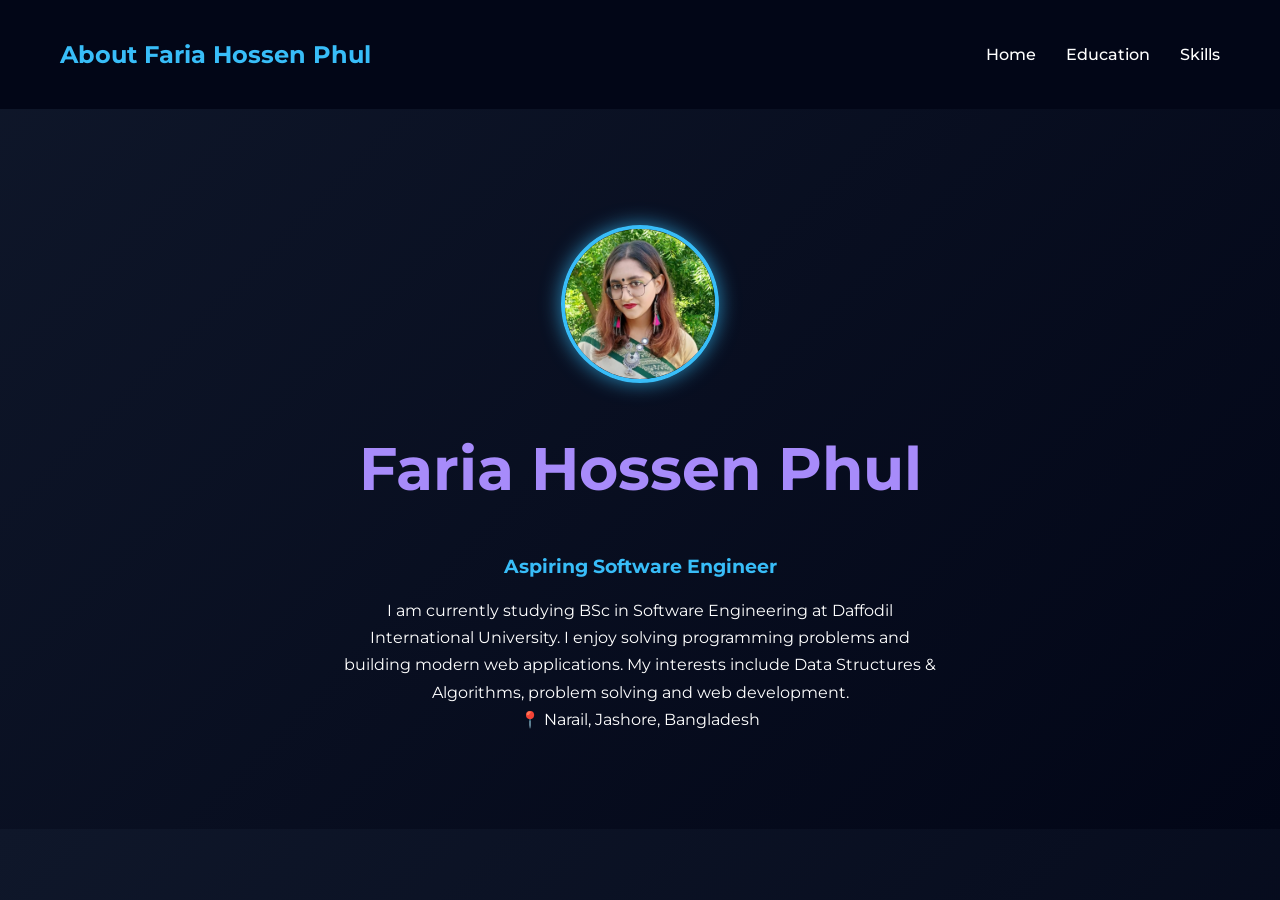
<file: index.html>
<!DOCTYPE html>
<html>

<head>

<title>About Faria Hossen Phul</title>

<link rel="stylesheet" href="style.css">

<link href="https://fonts.googleapis.com/css2?family=Montserrat:wght@300;400;600&display=swap" rel="stylesheet">

</head>

<body>

<nav>

<h2 class="logo">About Faria Hossen Phul</h2>

<ul>

<li><a href="index.html">Home</a></li>
<li><a href="education.html">Education</a></li>
<li><a href="skills.html">Skills</a></li>

</ul>

</nav>


<section class="hero">

<div class="hero-content">

<img src="phul1.jpeg" class="profile">

<h1>Faria Hossen Phul</h1>

<h3>Aspiring Software Engineer</h3>

<p>

I am currently studying BSc in Software Engineering at Daffodil International University.
I enjoy solving programming problems and building modern web applications.
My interests include Data Structures & Algorithms, problem solving and web development.

</p>

<p class="location">

📍 Narail, Jashore, Bangladesh

</p>

</div>

</section>

</body>

</html>
</file>
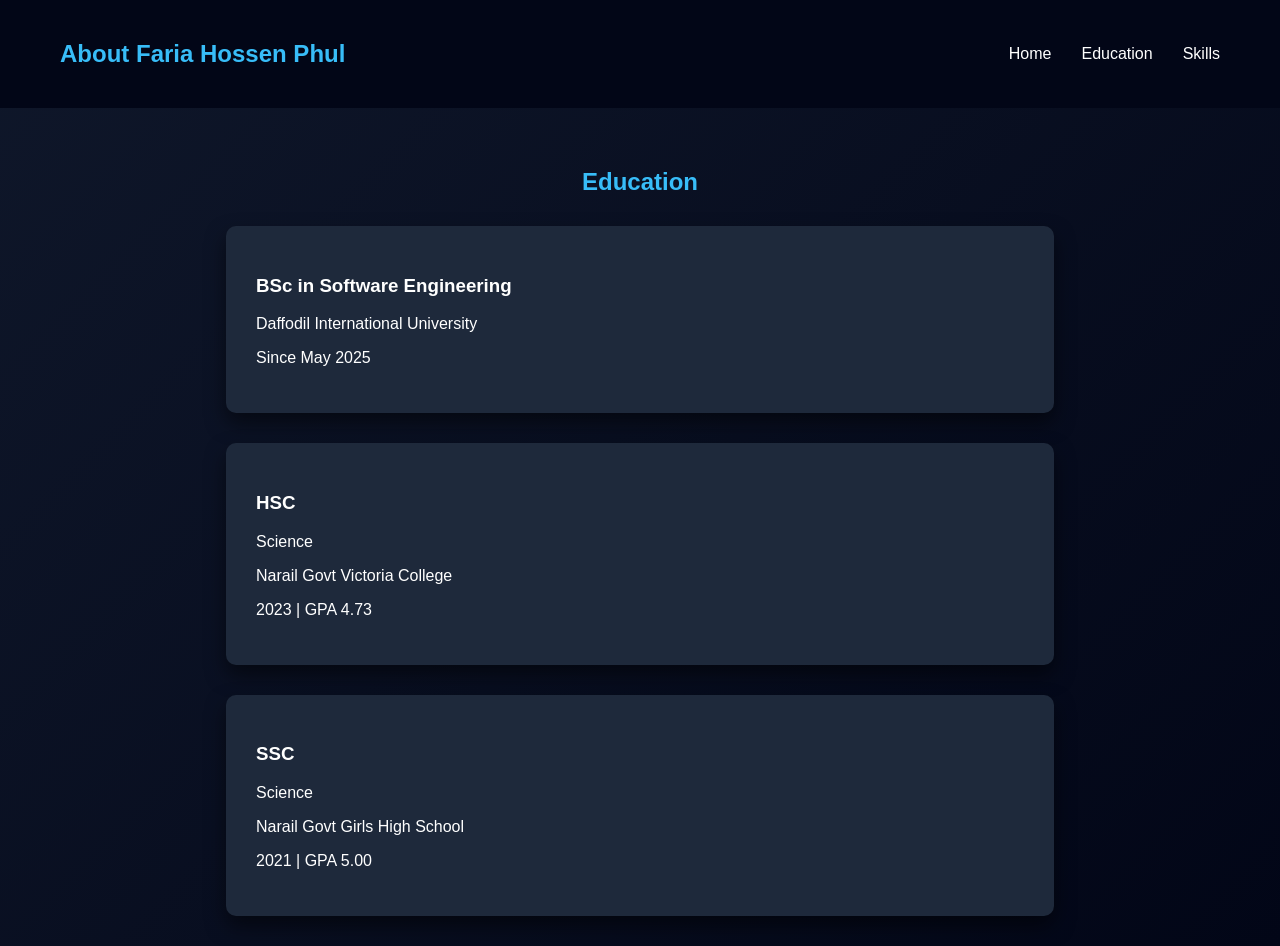
<file: education.html>
<!DOCTYPE html>
<html>

<head>

<title>Education</title>

<link rel="stylesheet" href="style.css">

</head>

<body>

<nav>

<h2 class="logo">About Faria Hossen Phul</h2>

<ul>

<li><a href="index.html">Home</a></li>
<li><a href="education.html">Education</a></li>
<li><a href="skills.html">Skills</a></li>

</ul>

</nav>

<section>

<h1 class="title">Education</h1>

<div class="edu-card">

<h3>BSc in Software Engineering</h3>

<p>Daffodil International University</p>

<p>Since May 2025</p>

</div>

<div class="edu-card">

<h3>HSC</h3>

<p>Science</p>

<p>Narail Govt Victoria College</p>

<p>2023 | GPA 4.73</p>

</div>

<div class="edu-card">

<h3>SSC</h3>

<p>Science</p>

<p>Narail Govt Girls High School</p>

<p>2021 | GPA 5.00</p>

</div>

</section>

</body>

</html>
</file>
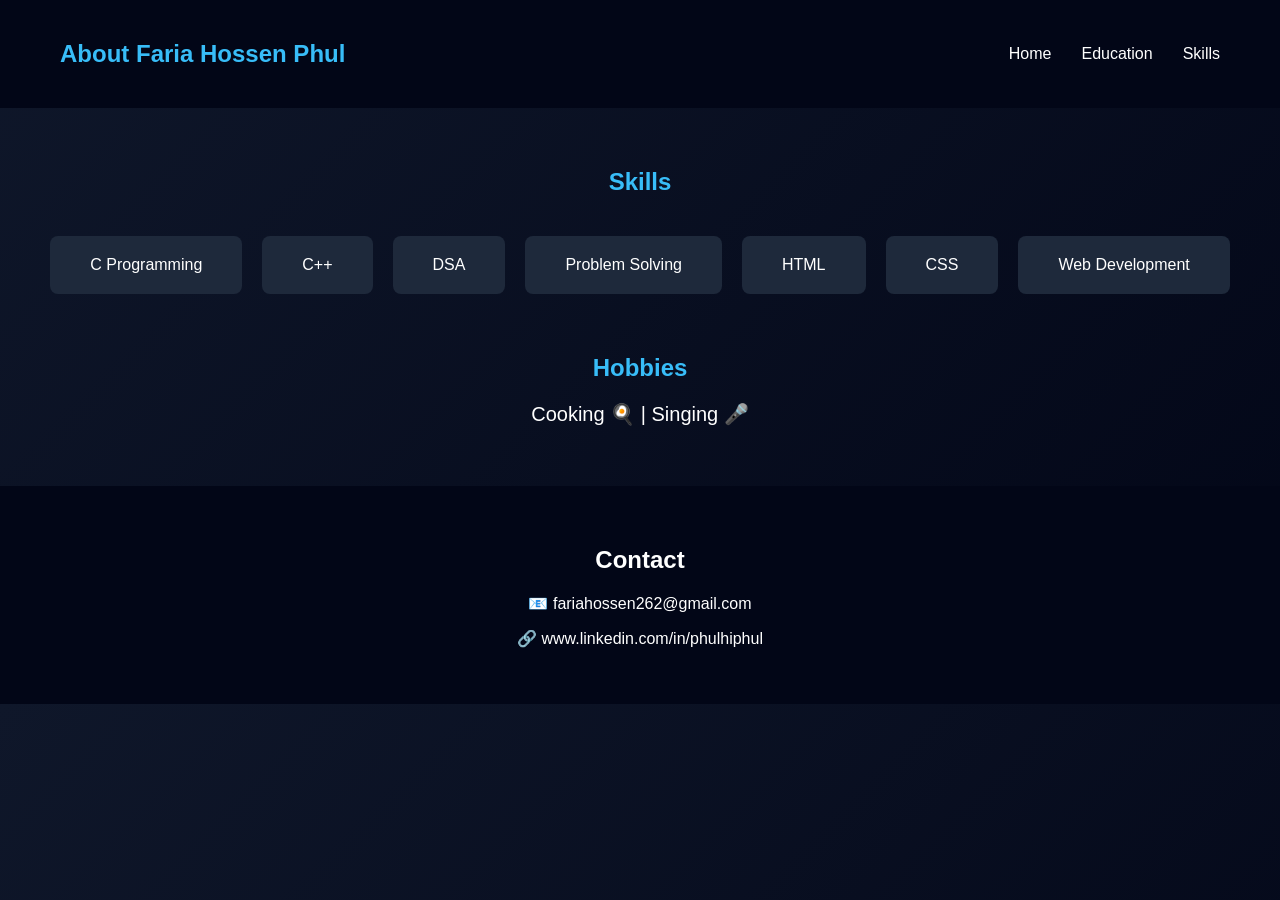
<file: skills.html>
<!DOCTYPE html>
<html>

<head>

<title>Skills</title>

<link rel="stylesheet" href="style.css">

</head>

<body>

<nav>

<h2 class="logo">About Faria Hossen Phul</h2>

<ul>

<li><a href="index.html">Home</a></li>
<li><a href="education.html">Education</a></li>
<li><a href="skills.html">Skills</a></li>

</ul>

</nav>

<section>

<h1 class="title">Skills</h1>

<div class="skills">

<div class="skill">C Programming</div>

<div class="skill">C++</div>

<div class="skill">DSA</div>

<div class="skill">Problem Solving</div>

<div class="skill">HTML</div>

<div class="skill">CSS</div>

<div class="skill">Web Development</div>

</div>

<h1 class="title">Hobbies</h1>

<p class="hobby">Cooking 🍳 | Singing 🎤</p>

<div class="contact">

<h2>Contact</h2>

<p>📧 fariahossen262@gmail.com</p>

<p>🔗 www.linkedin.com/in/phulhiphul</p>

</div>

</section>

</body>

</html>
</file>
<file: style.css>
body{

margin:0;
font-family:'Montserrat',sans-serif;
background:linear-gradient(135deg,#0f172a,#020617);
color:white;

}

nav{

display:flex;
justify-content:space-between;
align-items:center;
padding:20px 60px;
background:#020617;

}

.logo{

color:#38bdf8;

}

nav ul{

display:flex;
list-style:none;

}

nav ul li{

margin-left:30px;

}

nav ul li a{

text-decoration:none;
color:white;
font-weight:500;
transition:0.3s;

}

nav ul li a:hover{

color:#38bdf8;

}

.hero{

height:80vh;
display:flex;
justify-content:center;
align-items:center;
text-align:center;

}

.hero h1{

font-size:60px;
color:#a78bfa;

}

.hero h3{

color:#38bdf8;

}

.hero p{

max-width:600px;
line-height:1.7;
margin:auto;

}

.hero-info{

margin-top:30px;
color:#94a3b8;

}

.title{

text-align:center;
margin-top:60px;
color:#38bdf8;

}

.edu-card{

background:#1e293b;
padding:30px;
margin:30px auto;
width:60%;
border-radius:10px;
box-shadow:0 10px 20px rgba(0,0,0,0.5);
transition:0.4s;

}

.edu-card:hover{

transform:translateY(-10px);

}

.skills{

display:flex;
flex-wrap:wrap;
justify-content:center;
gap:20px;
margin-top:40px;

}

.skill{

background:#1e293b;
padding:20px 40px;
border-radius:8px;
transition:0.3s;

}

.skill:hover{

background:#38bdf8;
color:black;
transform:scale(1.1);

}

.hobby{

text-align:center;
font-size:20px;

}

.contact{

text-align:center;
margin-top:60px;
padding:40px;
background:#020617;

}
.profile{

width:150px;
height:150px;

border-radius:50%;

object-fit:cover;

display:block;

margin:20px auto;

border:4px solid #38bdf8;

box-shadow:0 0 20px rgba(56,189,248,0.7);

}
</file>
